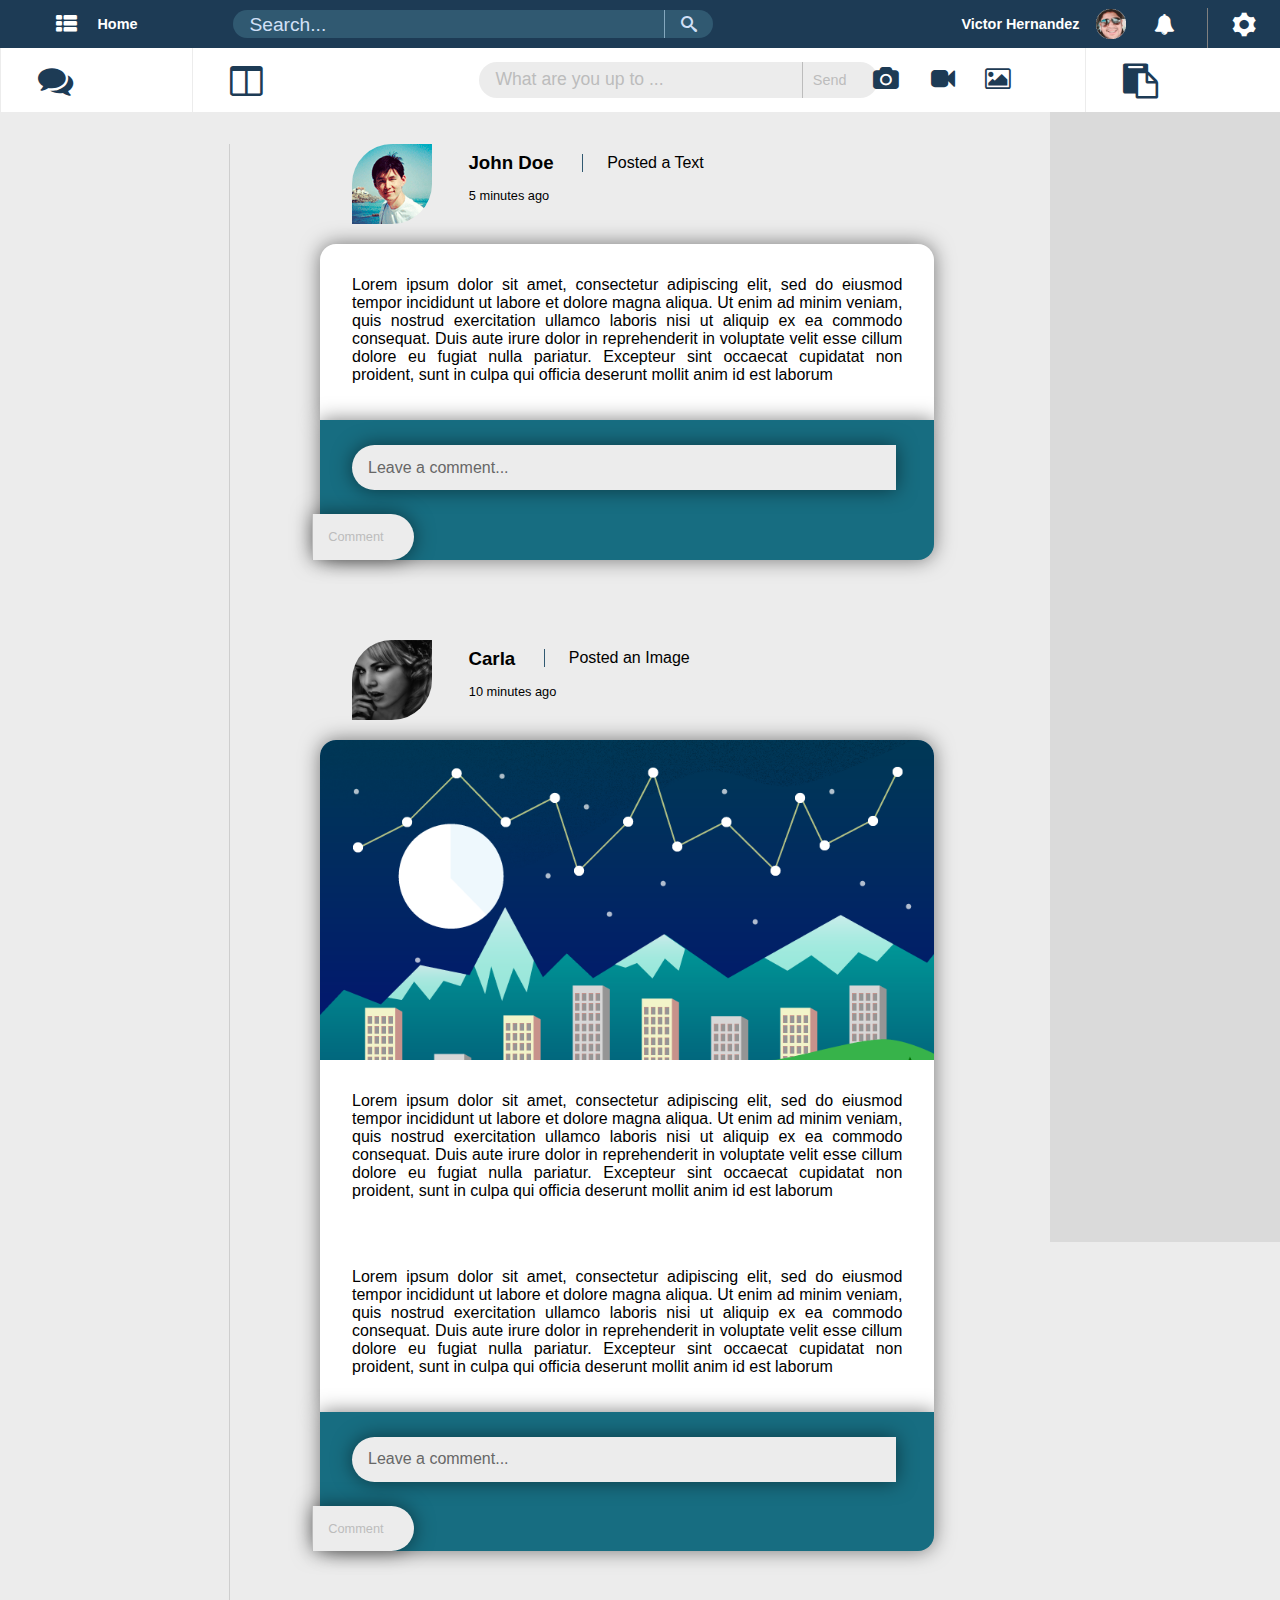
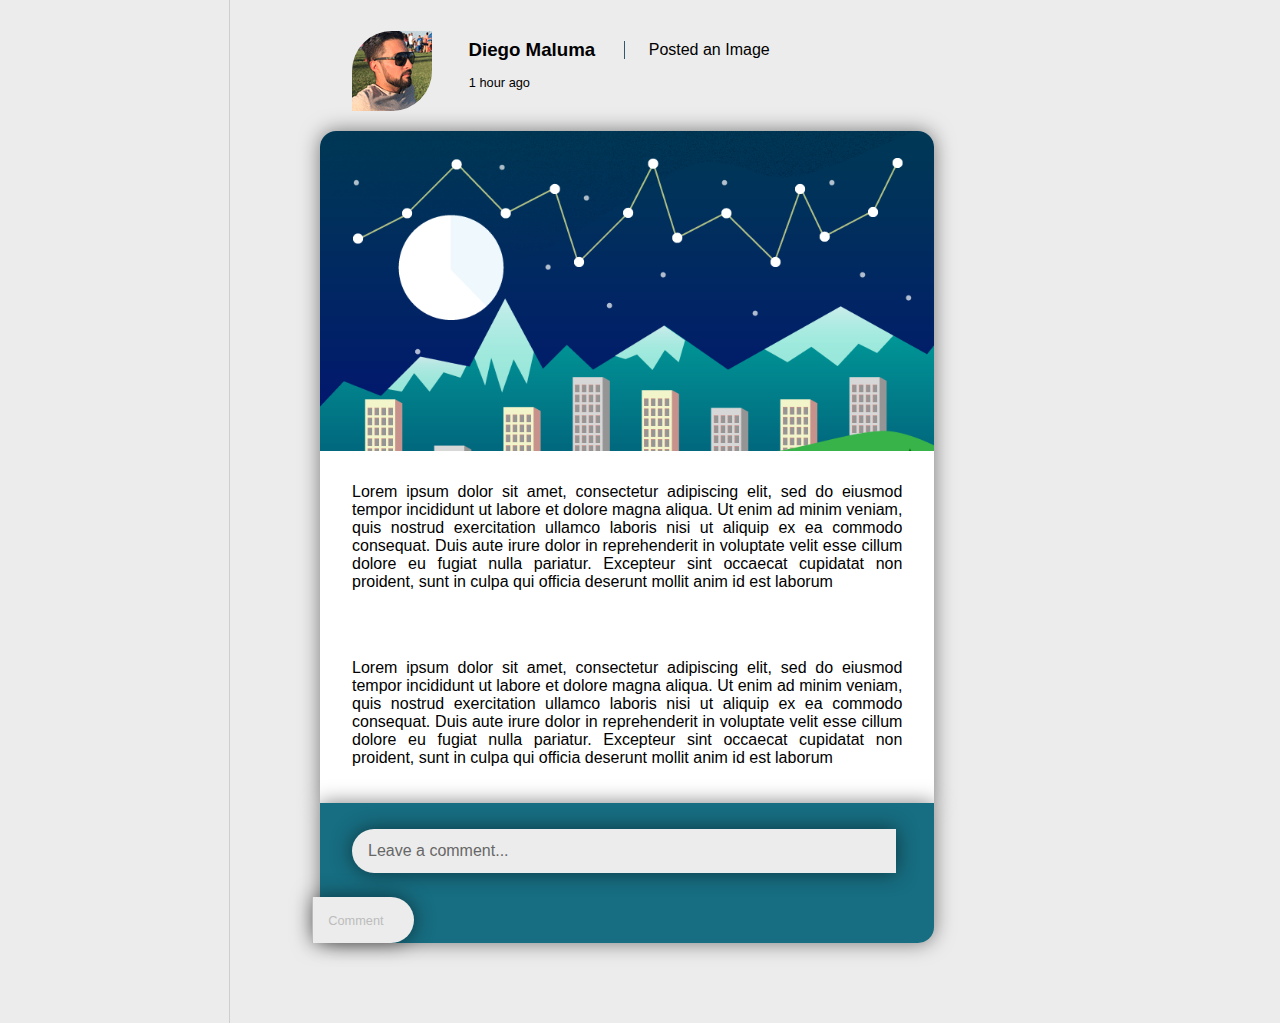
<file: index.html>
<!DOCTYPE html>
<html>
<head>
	<title>Fakebook</title>
	<link rel="stylesheet" type="text/css" href="style-index.css">
	<script type="text/javascript" src="index.js"></script>
</head>
<body onload="loadContactsInfo()">
<html>
	<header>
		<div class="menu-container left">
			<span class="icon-th-list icon"></span>
			<a href="#">Home</a>
		</div>
		<div id="search-box">
			<!--<form action="http://irock.enroute.xyz:4000/search/" method="POST" >-->
	    	<form id="search" action="http://irock.enroute.xyz:4000/search/" method="POST">
	    	<input type="text" name="name" placeholder="Search...">
	    	</form>
			<span id="search-icon" class="icon-search right" onclick="search()"></span>
		</div>
    	<div id="config-menu" class="right">
    		<span class="icon-cog icon"></span>
    	</div>
    	<div class="menu-container right">
    		<a href="#">Victor Hernandez</a><img src="media/thumbs/Victor.gif">
	    	<span class="icon-bell icon"><div id="noNot"></div></span><!-- Check for notifications -->
    	</div>

    </header>
    <section id="status-bar">
    	<div id="messenger" class="container-status-bar">
			<span><span class="icon-comments"></span>
			<p>Messenger</p></span>
    	</div>
    	<div id="messenger" class="container-status-bar">
			<span><span class="icon-columns"></span>
			<p>News Feed</p></span>
    	</div>

    	<div id="status-space" class="container-status-bar">
    		<div id="status">
		    	<form id="update-status" action="" method="POST">
		    		<input type="text" name="name" placeholder="What are you up to ...">
		    	</form>
				<span id="status-send-btn" onclick="">Send</span>
				<span class="icon-camera"></span>
				<span class="icon-video-camera"></span>
				<span class="icon-image"></span>
			</div>
    	</div>

    	<div id="my-pages" class="container-status-bar">
    		<span><span class="icon-paste"></span>
			<p>My Pages</p></span>
    	</div>
    </section>
	<section id="wall" >

		<article class="news-post">
			<img src="media/thumbs/John.gif">
			<h3>John Doe</h3>
			<p class="description-post">Posted a Text</p>
			<p class="time-post">5 minutes ago</p>
			<div class="text-post">
			<p>Lorem ipsum dolor sit amet, consectetur adipiscing elit, sed do eiusmod tempor incididunt ut labore et dolore magna aliqua. Ut enim ad minim veniam, quis nostrud exercitation ullamco laboris nisi ut aliquip ex ea commodo consequat. Duis aute irure dolor in reprehenderit in voluptate velit esse cillum dolore eu fugiat nulla pariatur. Excepteur sint occaecat cupidatat non proident, sunt in culpa qui officia deserunt mollit anim id est laborum</p>
			</div>
			<div class="comment-post">
				<form id="update-status" action="" method="POST">
		    		<input type="text" name="name" placeholder="Leave a comment...">
		    	</form>
				<span id="comment-wall-btn" >Comment</span>
			</div>
		</article>
		<article class="news-post">
			<img src="media/thumbs/Carla.gif">
			<h3>Carla</h3>
			<p class="description-post">Posted an Image</p>
			<p class="time-post">10 minutes ago</p>
			<div class="text-post">
			<div class="img-post-news"><img src="media/img/data-doesnt-sleep-night.png"></div>
			<p>Lorem ipsum dolor sit amet, consectetur adipiscing elit, sed do eiusmod tempor incididunt ut labore et dolore magna aliqua. Ut enim ad minim veniam, quis nostrud exercitation ullamco laboris nisi ut aliquip ex ea commodo consequat. Duis aute irure dolor in reprehenderit in voluptate velit esse cillum dolore eu fugiat nulla pariatur. Excepteur sint occaecat cupidatat non proident, sunt in culpa qui officia deserunt mollit anim id est laborum</p>
			<p>Lorem ipsum dolor sit amet, consectetur adipiscing elit, sed do eiusmod tempor incididunt ut labore et dolore magna aliqua. Ut enim ad minim veniam, quis nostrud exercitation ullamco laboris nisi ut aliquip ex ea commodo consequat. Duis aute irure dolor in reprehenderit in voluptate velit esse cillum dolore eu fugiat nulla pariatur. Excepteur sint occaecat cupidatat non proident, sunt in culpa qui officia deserunt mollit anim id est laborum</p>
			</div>
			<div class="comment-post">
				<form id="update-status" action="" method="POST">
		    		<input type="text" name="name" placeholder="Leave a comment...">
		    	</form>
				<span id="comment-wall-btn" >Comment</span>
			</div>
		</article>
		<article class="news-post">
			<img src="media/thumbs/Diego.gif">
			<h3>Diego Maluma</h3>
			<p class="description-post">Posted an Image</p>
			<p class="time-post">1 hour ago</p>
			<div class="text-post">
			<div class="img-post-news"><img src="media/img/data-doesnt-sleep-night.png"></div>
			<p>Lorem ipsum dolor sit amet, consectetur adipiscing elit, sed do eiusmod tempor incididunt ut labore et dolore magna aliqua. Ut enim ad minim veniam, quis nostrud exercitation ullamco laboris nisi ut aliquip ex ea commodo consequat. Duis aute irure dolor in reprehenderit in voluptate velit esse cillum dolore eu fugiat nulla pariatur. Excepteur sint occaecat cupidatat non proident, sunt in culpa qui officia deserunt mollit anim id est laborum</p>
			<p>Lorem ipsum dolor sit amet, consectetur adipiscing elit, sed do eiusmod tempor incididunt ut labore et dolore magna aliqua. Ut enim ad minim veniam, quis nostrud exercitation ullamco laboris nisi ut aliquip ex ea commodo consequat. Duis aute irure dolor in reprehenderit in voluptate velit esse cillum dolore eu fugiat nulla pariatur. Excepteur sint occaecat cupidatat non proident, sunt in culpa qui officia deserunt mollit anim id est laborum</p>
			</div>
			<div class="comment-post">
				<form id="update-status" action="" method="POST">
		    		<input type="text" name="name" placeholder="Leave a comment...">
		    	</form>
				<span id="comment-wall-btn" >Comment</span>
			</div>
		</article>
	</section>
	<aside id="contacts-pane">
	</aside>



</body>
</html>
</file>
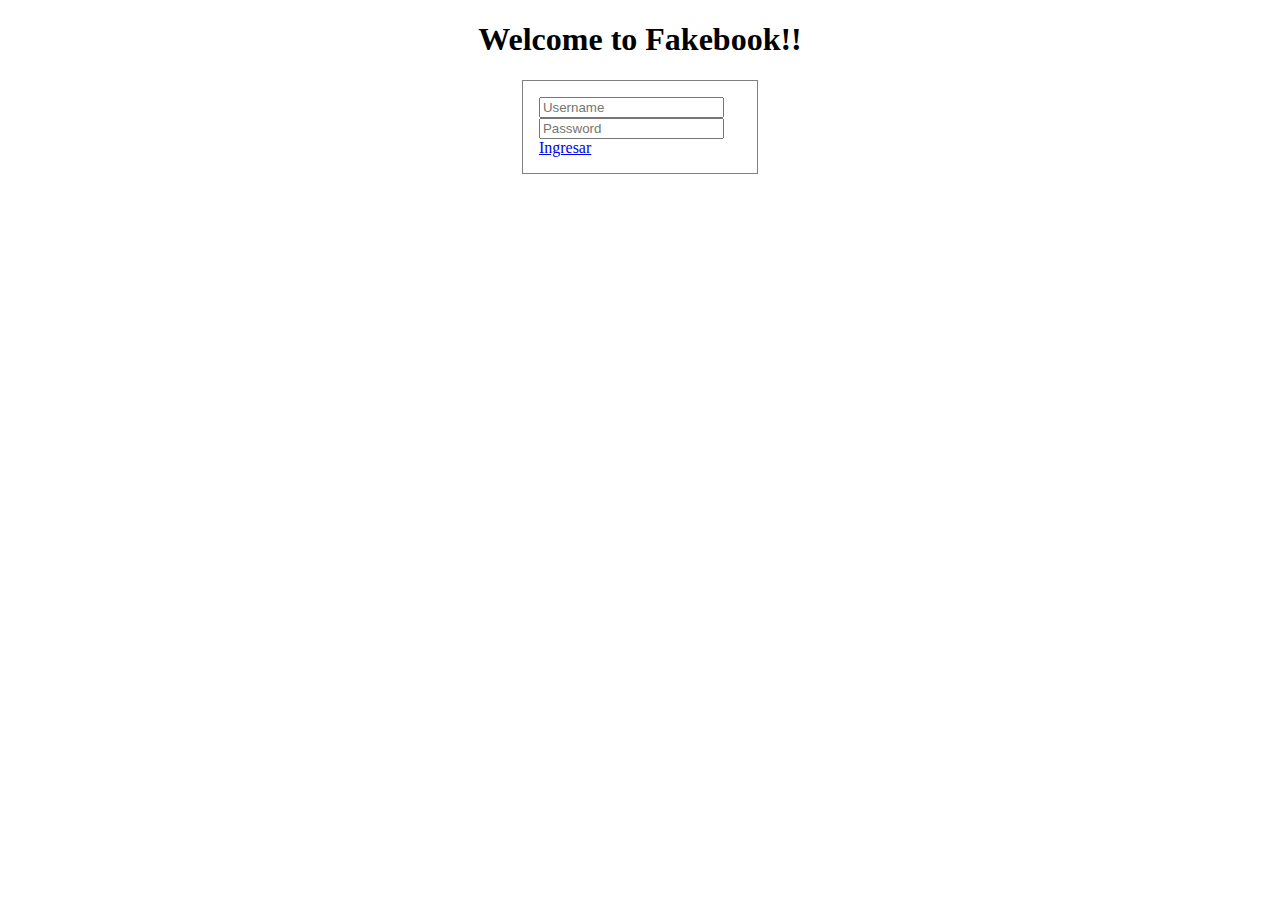
<file: login.html>
<!DOCTYPE html>
<html>
<head>
	<title>Fake Facebook - Messages</title>
</head>
<body>
<html>      
	<header>
    	<h1 style="text-align: center">Welcome to Fakebook!!</h1>
    </header>
	<section id="loginSection" style="width: 80%; height: 100%;margin-left: auto; margin-right: auto">
			<form style="display: block;margin-left: auto; margin-right: auto;padding: 1rem; border: solid 1px grey; width: 20%;">
				<input type="text" name="name" placeholder="Username" style="display: block;"">
				<input type="password" name="password" placeholder="Password" style="display: block;"">
				<a href="index.html" style="display: block;">Ingresar</a>
			</form>
	</section>


</body>
</html>
</file>
<file: style-index.css>
* {
	padding: 0;
	margin: 0;
}

@font-face {
  font-family: 'icomoon';
  src:  url('fonts/icomoon.eot?e2g9uj');
  src:  url('fonts/icomoon.eot?e2g9uj#iefix') format('embedded-opentype'),
    url('fonts/icomoon.ttf?e2g9uj') format('truetype'),
    url('fonts/icomoon.woff?e2g9uj') format('woff'),
    url('fonts/icomoon.svg?e2g9uj#icomoon') format('svg');
  font-weight: normal;
  font-style: normal;
}


body {
	background-color: #ECECEC;
	font-family: arial;

}
/*----------------HEADER SECTION-------------------*/
header {
	background-color: #1D3B55;
	height: 2.5rem;
	padding-top: 0.5rem;
	position: fixed;
	width: 100%;
}
header img,form,nav,p {
	height: inherit;
	display: inline-block;
}
header .icon {
	color: white;
	font-size: 1.3rem;
	display: inline-block;
	vertical-align: middle;
	margin-left: 1.5rem
}
.left {
	float: left;
}
#config-menu {
	border-left: solid 1px grey;
	height: 100%;
}
#config-menu span {
	padding-top: 0.3rem;
	padding-right: 1.5rem;
	font-size: 1.5rem;
}
.right {
	float: right;
}
.menu-container {
	display: inline-block;
	vertical-align: middle;
	padding: 0 2rem;
	border-radius: 5px;
}
header div a{
	display: inline-block;
	color: white;
	text-decoration: none;
	font-family: arial;
	font-size: 0.9rem;
	font-weight: bold;
	vertical-align: middle;
	padding: 0.5rem 1rem;
	border-radius: 5px;
}
header div span {
	display: inline-block;
}
header div span:hover {
	color: #d2e0f7;
}
header div a:hover {
	background-color: #516482;

}
header div img {
	display: inline-block;
	vertical-align: middle;
	height: 30px;
}

/*--------SEARCH-STYLE-------*/
#search-box {
	display: inline-block;
	margin-top: 0.1rem;
	height: 1.8rem;
	width: 30rem;
	background-color: #305971;
	border-radius: 20px;
	margin-left: 3rem;
}
#search-box input {
	height: 1.7rem;
	margin-top: 0.1rem;
	font-size: 1.2rem;
	padding-left: 1rem;
	width: 25.8rem;
	border: none;
	border-radius: 20px 0 0 20px;
	background-color: rgba(0,0,0,0);
	color: #d2e0f7;
}
#search-box input:focus {
	color: #25485E;
	outline: none;
	background-color: #84A8BE;

}
#search-icon {
	color: #d2e0f7;
	padding: 0.4rem 1rem;
	border-left: solid 1px #84A8BE;
	border-radius: 0 20px 20px 0;
	background-color: none;
}
#search-icon:hover {
	color: #25485E;
	background-color: #d2e0f7;
}
::-webkit-input-placeholder { /* WebKit, Blink, Edge */
    color:    #d2e0f7;
}


/*-------------------------------------------------------------------------*/
/* STATUS BAR SECTION LAYOUT */
/*-------------------------------------------------------------------------*/

#status-bar {
	display: inline-block;
	position: fixed;
	width: 100%;
	height: 4rem;
	float: left;
	margin-top: 3rem;
	background-color: white;
}

.container-status-bar {
	color: #1D3B55;
	display: inline-block;
	float: left;
	height: 4rem;
	width: 14.9%;
	overflow: hidden;
	border-left: solid 1px #ECECEC;
}

.container-status-bar span {
	display: inline-block;
	font-size: 2.2rem;
	vertical-align: middle;
	margin-top: 0.4rem;
	
}
.icon-comments,.icon-paste,.icon-columns {
	margin-left: 2.3rem;
}
.container-status-bar p {
	display: inline-block;
	font-size: 1.4rem;
	margin-left: 1rem;
	color: #BCBCBC;
	margin-top: 0.7rem;

}
#status-space {
	width: 54.8%;
	border-right: solid 1px #ECECEC;
	border-left: none;
	margin-right: -1px;
}

#status {
	height: 4rem;
	width: 44%;
	margin-left: 5%;
	margin-top: 0rem;
	position: absolute;
}

#status input {
	position: absolute;
	display: inline-block;
	height: 2.2rem;
	width: 60%;
	max-width: 30rem;
	margin-top: 0.9rem;
	margin-left: 2rem;
	border: none;
	border-radius: 10rem 0 0 10rem;
	background-color: #ECECEC;
	padding-left: 1rem;
	color: #BCBCBC;
	font-size: 1.1rem;
}
#status input::-webkit-input-placeholder { /* WebKit, Blink, Edge */
    color:    #BCBCBC;
}
#status input:focus {
	border: none;
	background-color: #ECECEC;
	outline: none;
}
#status-send-btn {
	position: absolute;
	display: inline-block;
	padding: 0.6rem;
	margin-top: 0.9rem;
	left: 63%;
	width: 3.5rem;
	color: #BCBCBC;
	border-radius: 0 10rem 10rem 0;
	background-color: #ECECEC;
	font-size: 0.9rem;
	
	border-left: solid 1px #BCBCBC;
}
#status .icon-camera {
	position: absolute;
	display: inline-block;
	right: 7rem;
	margin-top: 1.2rem;
	font-size: 1.5rem;
}
#status .icon-video-camera {
	position: absolute;
	display: inline-block;
	right: 3.5rem;
	margin-top: 1.2rem;
	font-size: 1.5rem;
}
#status .icon-image {
	position: absolute;
	display: inline-block;
	right: 0rem;
	margin-top: 1.2rem;
	font-size: 1.5rem;
}
#status .icon-image:hover,.icon-video-camera:hover,.icon-camera:hover {
	color: #305971;
}
/*-------------------------------------------------------------------------*/
/* WALL SECTION LAYOUT */
/*-------------------------------------------------------------------------*/

#wall {
	display: inline-block;
	width: 60%;
	float: right;
	margin-right: 20%;
	height: content;
	margin-top: 9rem;
	border-left: solid 1px #CECECE;
	padding-left: 2%;
}
.news-post {
	width: 80%;
	margin-bottom: 5rem;
	margin-left: 4rem;
}
.news-post>img {
	height: 80px;
	width: 80px;
	border-radius: 2.5rem 0;
	margin-left: 2rem;
}
.news-post>h3 {
	display: inline-block;
	position: relative;
	margin-top: 0.5rem;
	margin-left: 2rem;
	vertical-align: top;
	z-index: -1;
}
.description-post {
	display: inline-block;
	position: relative;
	margin-top: 0.6rem;
	margin-left: 1.5rem;
	padding-left: 1.5rem;
	border-left: solid 1px #305971;
	vertical-align: top;
	z-index: -1;
}
.time-post {
	display: block;
	position: absolute;
	margin-left: 9.3rem;
	margin-top:-2.5rem;
	font-size: 0.8rem;
	z-index: -1;
}
.text-post {
	width: 100%;
	height: content;
	border-radius: 1rem 1rem 0 0;	
	overflow: hidden;
	background-color: white;
	margin-top: 1rem;
	box-shadow: 0px 0px 20px rgba(0,0,0,0.5);
}
.img-post-news {
	overflow: hidden;
	height: content;
	max-height: 20rem;
}
.img-post-news img{
	margin: 0px;	
	width: 100%;
	height: auto;
	border-radius: none;
	background-color: red;	
}
.text-post p {
	height: content;
	border-radius: 1em;
	padding: 2rem;	
	overflow: hidden;
	font-size: 1rem;
	text-align: justify;
}
.comment-post {
	width: 100%;
	height: content;
	border-radius: 0 0 1rem 1rem;
	background-color: #176D81;
	display: block;
	box-shadow: 0px 0px 20px rgba(0,0,0,0.5);
}

.comment-post input {
	display: inline-block;
	height: 2.4rem;
	width: 32rem;
	margin-top: 1.59rem;
	margin-bottom: 1.5rem;
	margin-left: 2rem;
	border: none;
	border-radius: 10rem 0 0 10rem;
	background-color: #ECECEC;
	color: #676767;
	font-size: 1rem;
	padding: 0.2rem 1rem;
	margin-right: 0rem;
	box-shadow: 0px 0px 20px rgba(0,0,0,0.5);
}
.comment-post input::-webkit-input-placeholder { /* WebKit, Blink, Edge */
    color:  #676767;
}
.comment-post input:focus {
	border: none;
	background-color: #ECECEC;
	outline: none;
}
#comment-wall-btn {
	display: inline-block;
	padding: 0.95rem;
	width: 4.4rem;
	color: #BCBCBC;
	border-radius: 0 10rem 10rem 0;
	background-color: #ECECEC;
	font-size: 0.8rem;
	border-left: solid 1px #BCBCBC;
	margin-left: -0.5rem;
	box-shadow: 0px 0px 20px rgba(0,0,0,0.5);
}
#comment-wall-btn:hover {
	background-color: #C2C2C2;
	color: #E6E6E6;
	cursor: pointer;
}

/*-------------------------------------------------------------------------*/
/* CONTACTS SECTION LAYOUT */
/*-------------------------------------------------------------------------*/

#contacts-pane {
	display: inline-block;
	width: 18%;
	height: 90%;
	margin-top: 7rem;
	background-color:#DADADA;
	overflow-y: auto;
	position: fixed;
	right: 0px;
	padding-bottom: 20rem;

}
#contacts-pane::-webkit-scrollbar {
	display: none;
}

.contactAside {
	display: block;
	height: content;
	width: 75%;
	margin: auto;
	margin-top: 1.5rem;
}
.contactAside img {
	height: 40px;
	width: 40px;
	border-radius: 2rem;
}
.contactAside a {
	position:absolute;
	margin-left: 1.4rem;
	margin-top: 0.7rem;
	text-decoration: none;
	font-size: 0.8rem;
	font-weight: bold;
	color: #676767;
}
.contact-indicator {
	display: inline-block;
	position: absolute;
	height: 8px;
	width: 8px;
	background-color: green;
	border-radius: 5px;
	right: 0px;
	margin-right: 2rem;
	margin-top: 1rem;
}

/* This is font configuration for icons */
[class^="icon-"], [class*=" icon-"] {
  /* use !important to prevent issues with browser extensions that change fonts */
  font-family: 'icomoon' !important;
  speak: none;
  font-style: normal;
  font-weight: normal;
  font-variant: normal;
  text-transform: none;
  line-height: 1;

  /* Better Font Rendering =========== */
  -webkit-font-smoothing: antialiased;
  -moz-osx-font-smoothing: grayscale;
}

.icon-th-list:before {
  content: "\f00b";
}
.icon-camera:before {
  content: "\f030";
}
.icon-video-camera:before {
  content: "\f03d";
}
.icon-image:before {
  content: "\f03e";
}
.icon-photo:before {
  content: "\f03e";
}
.icon-picture-o:before {
  content: "\f03e";
}
.icon-comments:before {
  content: "\f086";
}
.icon-columns:before {
  content: "\f0db";
}
.icon-clipboard:before {
  content: "\f0ea";
}
.icon-paste:before {
  content: "\f0ea";
}
.icon-bell:before {
  content: "\f0f3";
}
.icon-search:before {
  content: "\e986";
}
.icon-cog:before {
  content: "\e994";
}
</file>
